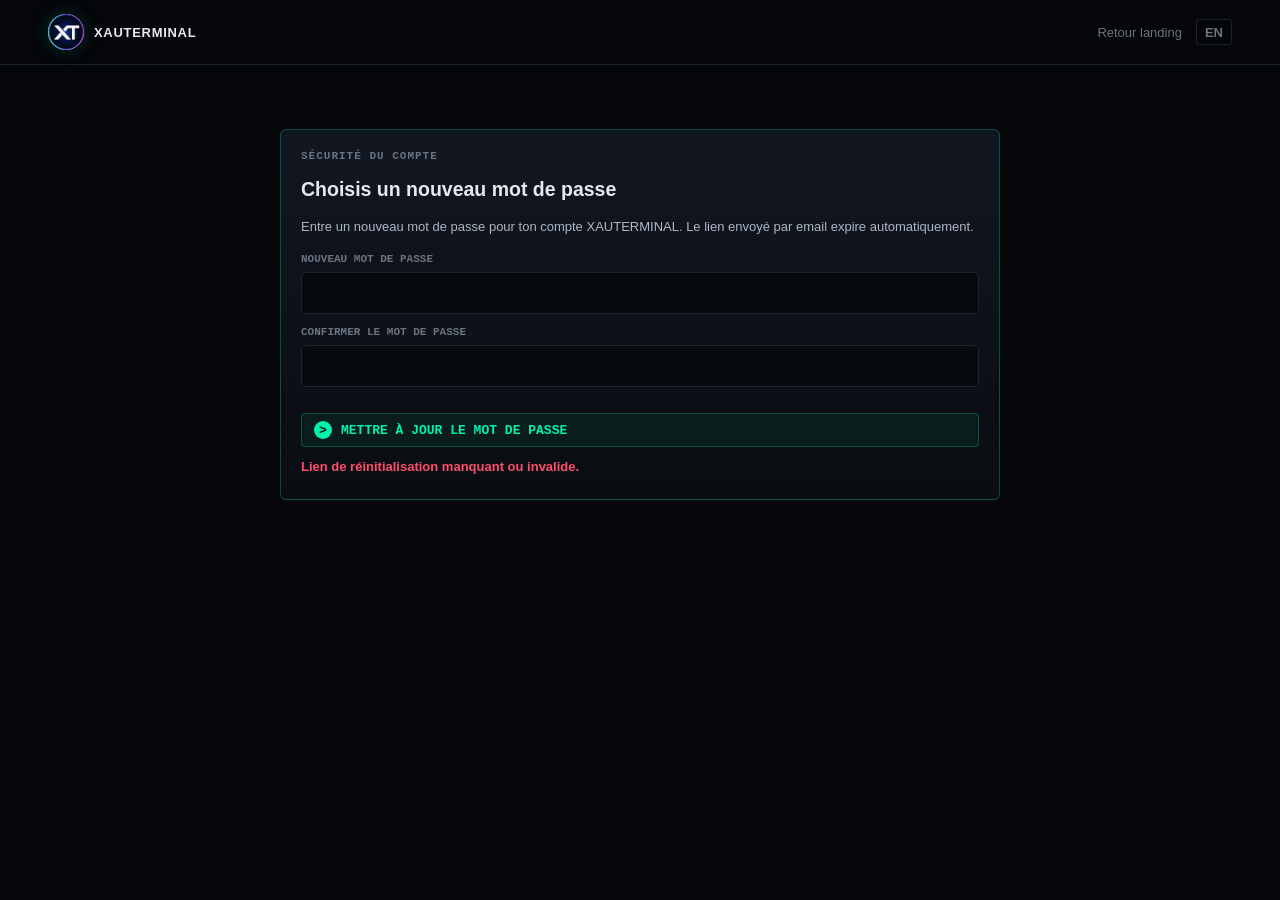
<file: templates/reset_password.html>
<!DOCTYPE html>
<html lang="fr">
<head>
    <meta charset="UTF-8">
    <meta name="viewport" content="width=device-width, initial-scale=1.0">
    <title data-i18n="meta_title">Réinitialiser le mot de passe - XAUTERMINAL</title>
    <meta name="robots" content="noindex,nofollow">
    <link rel="canonical" href="https://xauterminal.com/reset-password">
    <link rel="icon" href="/favicon.ico" sizes="any">
    <link rel="icon" type="image/png" sizes="48x48" href="/static/favicon-48x48.png">
    <link rel="icon" type="image/png" sizes="32x32" href="/static/favicon-32x32.png">
    <link rel="icon" type="image/png" sizes="16x16" href="/static/favicon-16x16.png">
    <link rel="apple-touch-icon" href="/static/apple-icon-180x180.png">
    <link rel="stylesheet" href="/static/styles.css">
</head>
<body class="landing-body account-body">
    <header class="landing-nav">
        <a class="landing-brand" href="/" aria-label="XAUTERMINAL">
            <img class="brand-logo" src="/static/xauterminal-logo.png" alt="" width="36" height="36">
            <span>XAUTERMINAL</span>
        </a>
        <nav class="landing-nav-actions" aria-label="Navigation mot de passe">
            <a href="/" data-i18n="back_landing">Retour landing</a>
            <button type="button" class="landing-lang" data-reset-lang-toggle>EN</button>
        </nav>
    </header>

    <main class="account-page reset-page">
        <section class="account-panel reset-panel">
            <div class="landing-kicker" data-i18n="kicker">SÉCURITÉ DU COMPTE</div>
            <h1 data-i18n="title">Choisis un nouveau mot de passe</h1>
            <p data-i18n="copy">Entre un nouveau mot de passe pour ton compte XAUTERMINAL. Le lien envoyé par email expire automatiquement.</p>
            <form class="account-form single" id="reset-password-form">
                <label>
                    <span data-i18n="new_password">Nouveau mot de passe</span>
                    <input id="reset-password-new" name="new_password" type="password" autocomplete="new-password" required minlength="8">
                </label>
                <label>
                    <span data-i18n="confirm_password">Confirmer le mot de passe</span>
                    <input id="reset-password-confirm" name="confirm_password" type="password" autocomplete="new-password" required minlength="8">
                </label>
                <button type="submit" class="resource-cta account-submit" data-i18n="submit">Mettre à jour le mot de passe</button>
            </form>
            <div class="account-message" id="reset-password-message"></div>
        </section>
    </main>

    <script src="/static/password-reset.js"></script>
</body>
</html>
</file>
<file: static/styles.css>
@import url("/static/css/terminal.css?v=20260514-custom-presets");
@import url("/static/css/admin.css?v=20260514-custom-presets");
@import url("/static/css/landing.css?v=20260520-visual-polish");
</file>
